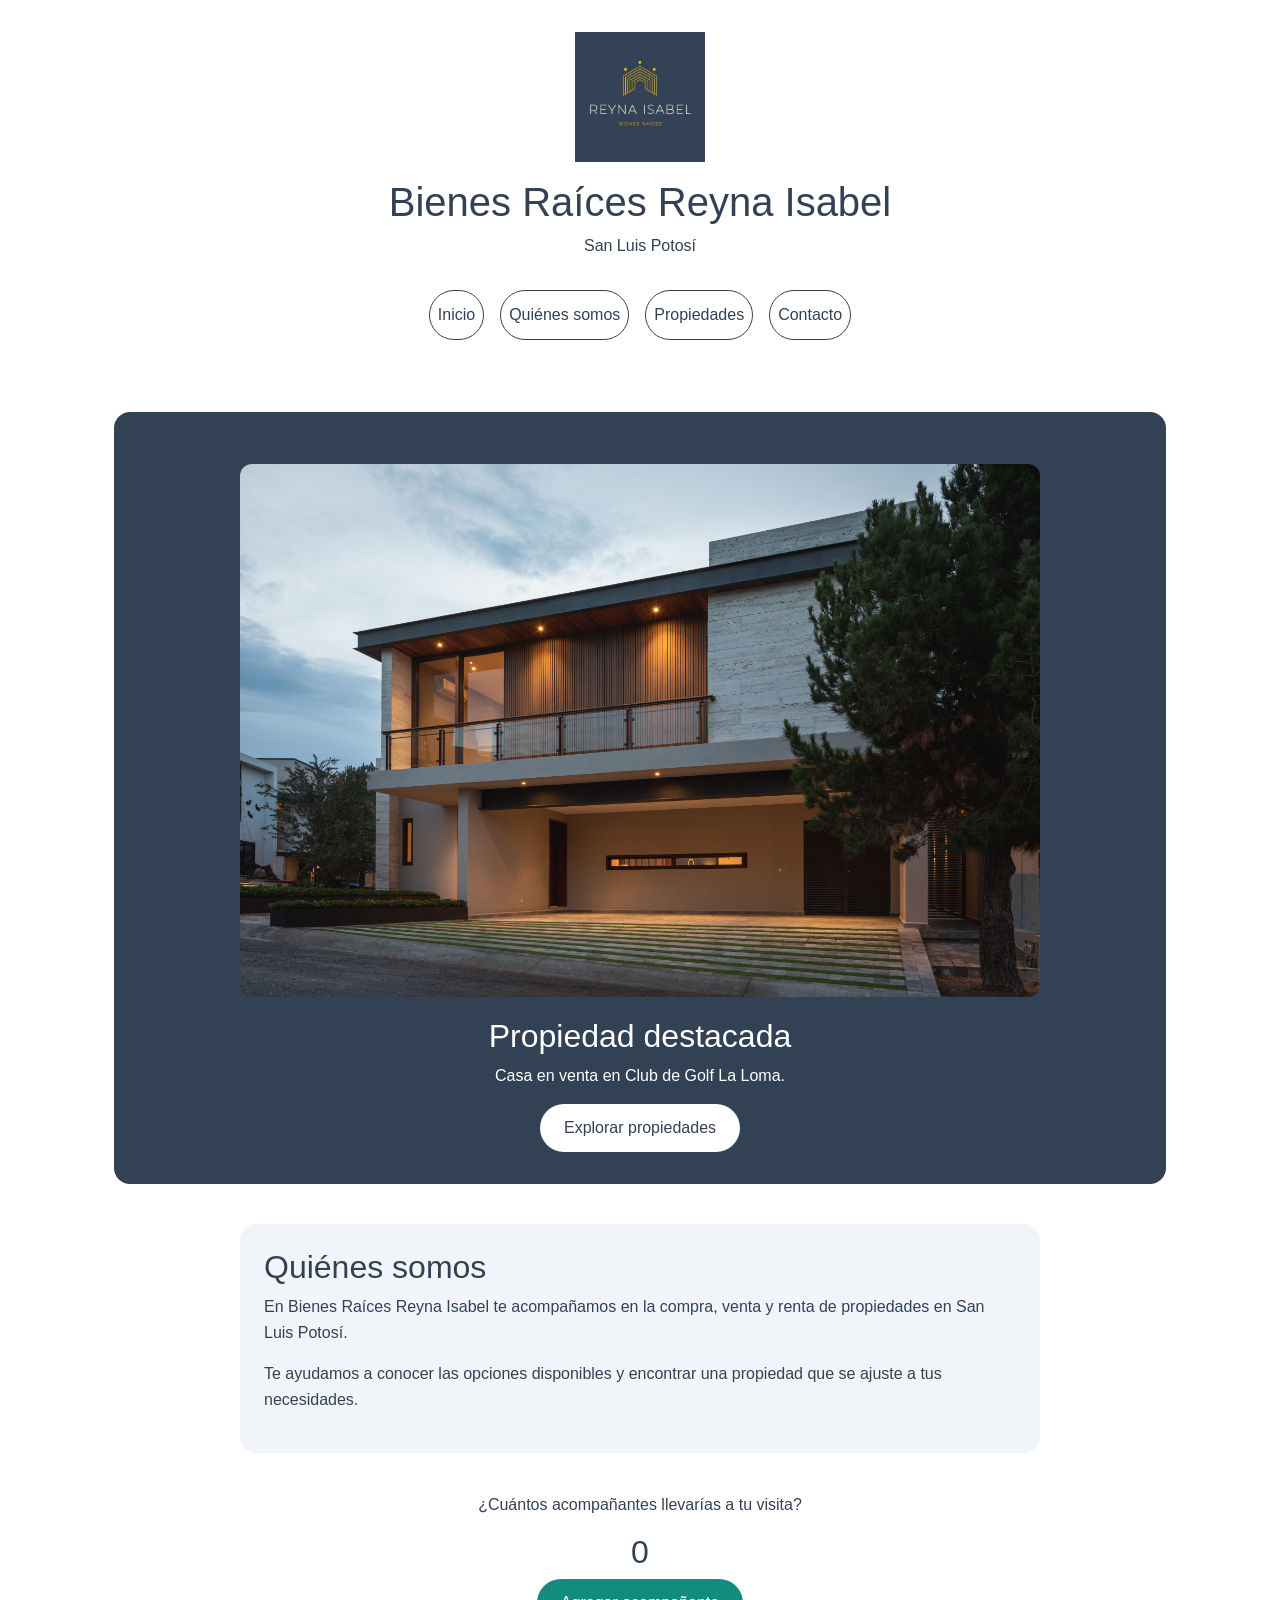
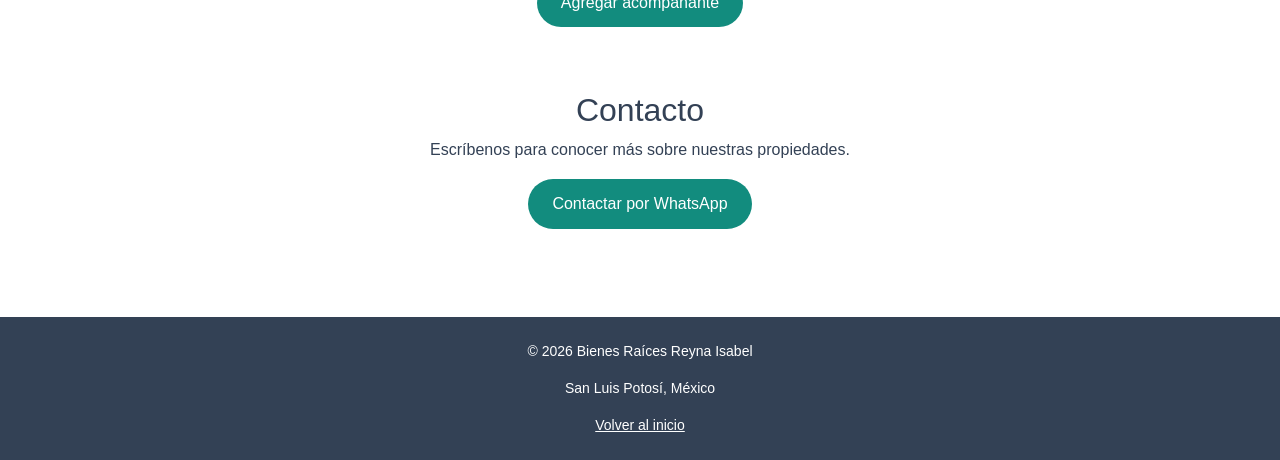
<file: index.html>
<!DOCTYPE html>
<html lang="es">
<head>
    <meta charset="UTF-8">

    <meta name="viewport"
          content="width=device-width, initial-scale=1.0">

    <title>Bienes Raíces Reyna Isabel</title>

    <!-- Bootstrap -->
    <link
        href="https://cdn.jsdelivr.net/npm/bootstrap@5.3.8/dist/css/bootstrap.min.css"
        rel="stylesheet">

    <!-- Animaciones AOS -->
    <link
        rel="stylesheet"
        href="https://unpkg.com/aos@2.3.1/dist/aos.css">

    <!-- Nuestros estilos -->
    <link rel="stylesheet" href="style.css">
</head>
<body>
    <header id="inicio">
    <img
    src="images/logo.jpeg"
    alt="Logo de Bienes Raíces Reyna Isabel"
    class="logo"
>
        <!--<h1>Bienes Raíces Reyna Isabel</h1> -->
        <h1 data-aos="fade-up">Bienes Raíces Reyna Isabel</h1>
        <p>San Luis Potosí</p>

        <nav class="navbar navbar-expand-lg navbar-light">
            <div class="container-fluid">

                <button
                    class="navbar-toggler"
                    type="button"
                    data-bs-toggle="collapse"
                    data-bs-target="#menuPrincipal"
                    aria-controls="menuPrincipal"
                    aria-expanded="false"
                    aria-label="Mostrar navegación">

                    <span class="navbar-toggler-icon"></span>
                </button>

            <div
                    class="collapse navbar-collapse justify-content-center"
                    id="menuPrincipal">

                <div class="navbar-nav">

                    <a class="nav-link" href="#inicio">
                        Inicio
                    </a>

                    <a class="nav-link" href="#quienes-somos">
                        Quiénes somos
                    </a>

                    <a class="nav-link" href="propiedades.html">
                        Propiedades
                    </a>

                    <a class="nav-link" href="#contacto">
                        Contacto
                    </a>

                    </div>
            </div>

            </div>
        </nav>
    </header>

    <main>
        <section class="propiedad-destacada">
            <img src="images/La Paloma-9.jpg" alt="Fachada de la casa en venta en Club de Golf La Loma" class="imagen-destacada">
            <h2>Propiedad destacada</h2>
            <p>Casa en venta en Club de Golf La Loma.</p>
            <a href="propiedades.html" class="boton">
                 Explorar propiedades
             </a>
        </section>
        <section id="quienes-somos">
            <!--<h2>Quiénes somos</h2> -->
            <h2 data-aos="fade-up">Quiénes somos</h2>
            <p data-aos="fade-up"> <!-- Quitar el data aos y solo dejar <p> para quitar efecto -->
               En Bienes Raíces Reyna Isabel te acompañamos en la
               compra, venta y renta de propiedades en San Luis Potosí.
            </p>
            <p data-aos="fade-up"> <!-- Quitar el data aos y solo dejar <p> para quitar efecto -->
                Te ayudamos a conocer las opciones disponibles y 
                encontrar una propiedad que se ajuste a tus necesidades.
            </p>
        </section>
        <section id="acompanantes">
            <p>¿Cuántos acompañantes llevarías a tu visita?</p>

            <h2 id="contador">0</h2>

            <button id="agregar-acompanante"
            type="button"
            class="boton boton-contacto">
             Agregar acompañante
            </button>
        </section>
        <section id="contacto">
            <h2>Contacto</h2>
            <p>Escríbenos para conocer más sobre nuestras propiedades.</p>

            <a href="https://wa.me/5214444917647"
            class="boton boton-contacto"
            target="_blank"
            rel="noopener noreferrer">
                 Contactar por WhatsApp
            </a>
        </section>
    </main>
    <footer>
            <p>&copy; 2026 Bienes Raíces Reyna Isabel</p>
            <p>San Luis Potosí, México</p>
            <a href="#inicio">Volver al inicio</a>
    </footer>
   <!-- JavaScript de Bootstrap -->
    <script
    src="https://cdn.jsdelivr.net/npm/bootstrap@5.3.8/dist/js/bootstrap.bundle.min.js">
    </script>

    <!-- JavaScript de AOS -->
    <script src="https://unpkg.com/aos@2.3.1/dist/aos.js"></script>

    <script>
    AOS.init({
        duration: 600,
        once: true
    });
    </script>

    <!-- Nuestro JavaScript -->
    <script src="script.js"></script>
</body>
</html>
</file>
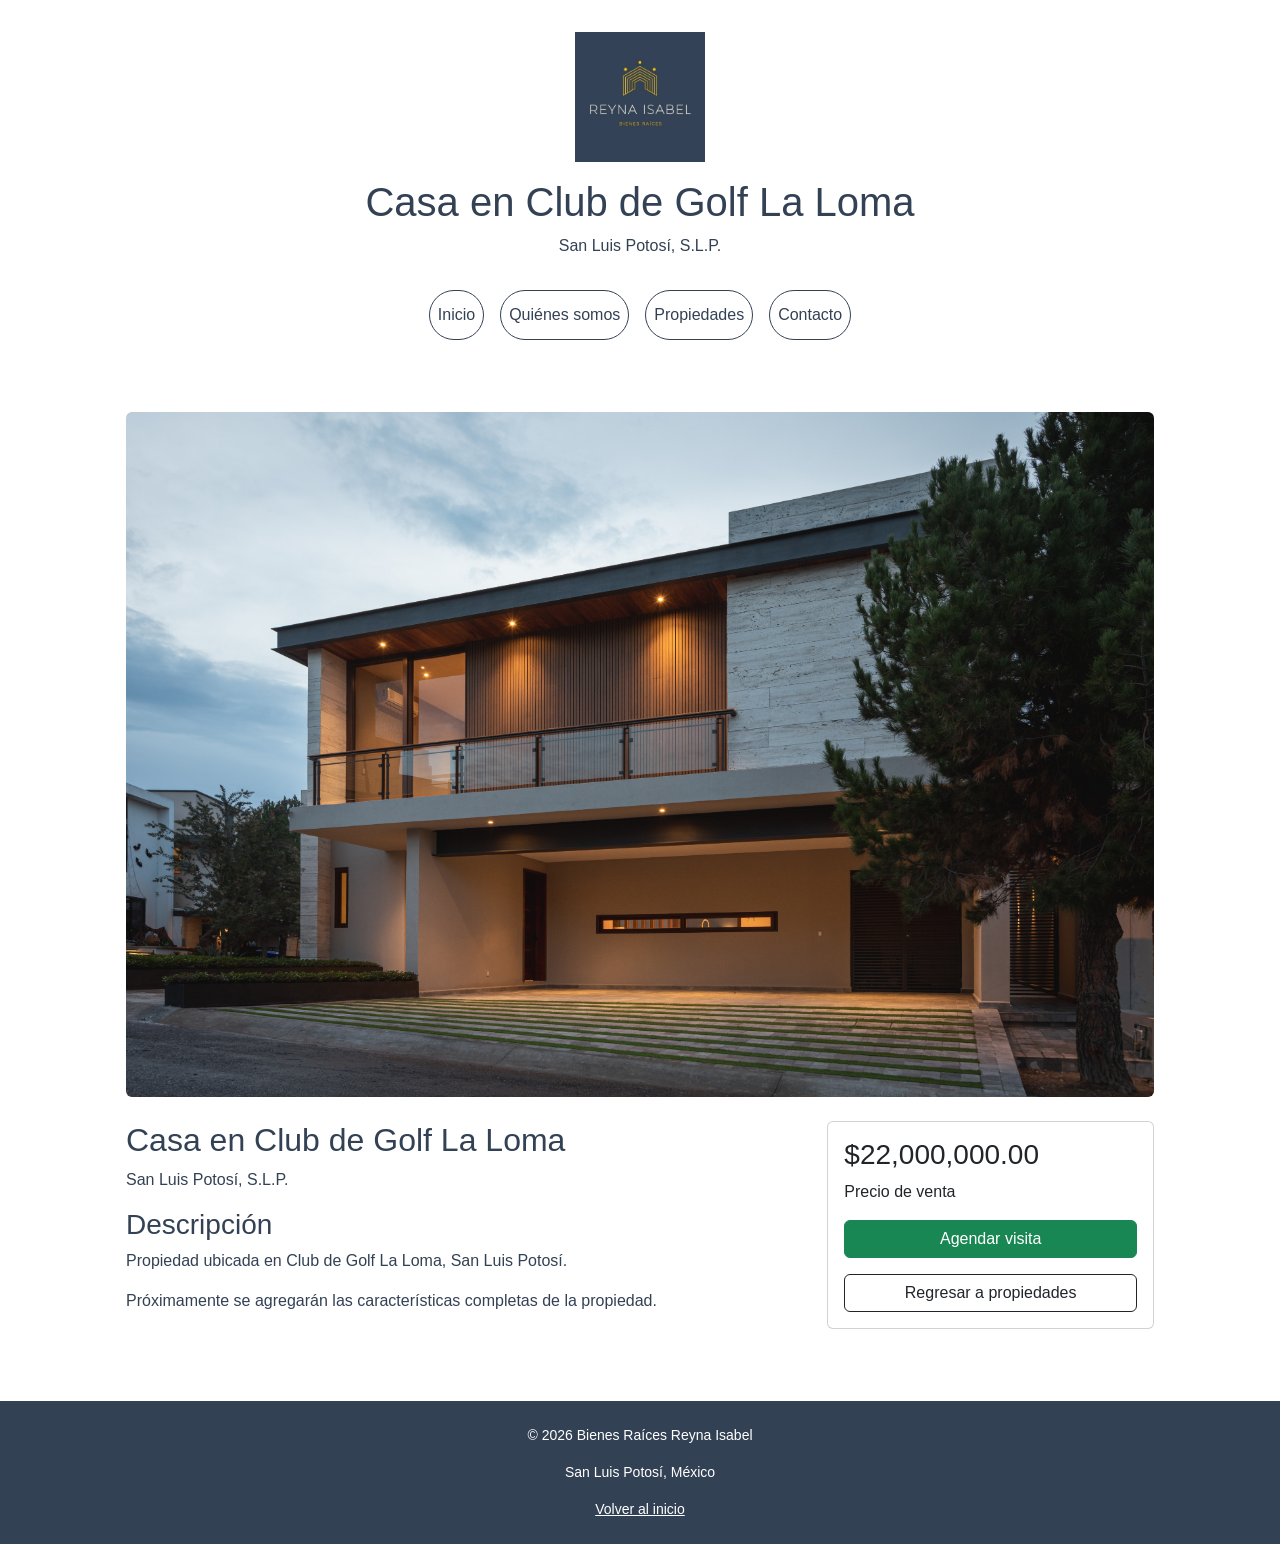
<file: propiedad-la-loma.html>
<!DOCTYPE html>
<html lang="es">

<head>
    <meta charset="UTF-8">

    <meta name="viewport"
          content="width=device-width, initial-scale=1.0">

    <title>Casa en Club de Golf La Loma | Bienes Raíces Reyna Isabel</title>

    <!-- Bootstrap -->
    <link
        href="https://cdn.jsdelivr.net/npm/bootstrap@5.3.8/dist/css/bootstrap.min.css"
        rel="stylesheet">

    <!-- Animaciones AOS -->
    <link
        rel="stylesheet"
        href="https://unpkg.com/aos@2.3.1/dist/aos.css">

    <!-- Nuestros estilos -->
    <link rel="stylesheet" href="style.css">
</head>

<body>

    <header id="inicio">

        <img
            src="images/logo.jpeg"
            alt="Logo de Bienes Raíces Reyna Isabel"
            class="logo">

        <h1 data-aos="fade-up">
            Casa en Club de Golf La Loma
        </h1>

        <p>San Luis Potosí, S.L.P.</p>

        <nav class="navbar navbar-expand-lg navbar-light">

            <div class="container-fluid">

                <button
                    class="navbar-toggler"
                    type="button"
                    data-bs-toggle="collapse"
                    data-bs-target="#menuPrincipal"
                    aria-controls="menuPrincipal"
                    aria-expanded="false"
                    aria-label="Mostrar navegación">

                    <span class="navbar-toggler-icon"></span>

                </button>

                <div
                    class="collapse navbar-collapse justify-content-center"
                    id="menuPrincipal">

                    <div class="navbar-nav">

                        <a class="nav-link" href="index.html">
                            Inicio
                        </a>

                        <a class="nav-link" href="index.html#quienes-somos">
                            Quiénes somos
                        </a>

                        <a class="nav-link" href="propiedades.html">
                            Propiedades
                        </a>

                        <a class="nav-link" href="index.html#contacto">
                            Contacto
                        </a>

                    </div>

                </div>

            </div>

        </nav>

    </header>


    <main>

        <section class="container mb-5">

            <!-- Fotografía principal -->
            <div class="text-center mb-4">

                <img
                    src="images/La Paloma-9.jpg"
                    alt="Fachada de casa en Club de Golf La Loma"
                    class="img-fluid rounded">

            </div>


            <!-- Información de la propiedad -->
            <div class="row">

                <div class="col-lg-8">

                    <h2>
                        Casa en Club de Golf La Loma
                    </h2>

                    <p>
                        San Luis Potosí, S.L.P.
                    </p>

                    <h3>
                        Descripción
                    </h3>

                    <p>
                        Propiedad ubicada en Club de Golf La Loma,
                        San Luis Potosí.
                    </p>

                    <p>
                        Próximamente se agregarán las características
                        completas de la propiedad.
                    </p>

                </div>


                <div class="col-lg-4">

                    <div class="card">

                        <div class="card-body">

                            <h3 class="card-title">
                                $22,000,000.00
                            </h3>

                            <p class="card-text">
                                Precio de venta
                            </p>

                            <a
                                href="https://wa.me/5214444917647"
                                class="btn btn-success w-100 mb-3"
                                target="_blank"
                                rel="noopener noreferrer">

                                Agendar visita
                            </a>

                            <a
                                href="propiedades.html"
                                class="btn btn-outline-dark w-100">

                                Regresar a propiedades
                            </a>

                        </div>

                    </div>

                </div>

            </div>

        </section>

    </main>


    <footer>

        <p>
            &copy; 2026 Bienes Raíces Reyna Isabel
        </p>

        <p>
            San Luis Potosí, México
        </p>

        <a href="index.html">
            Volver al inicio
        </a>

    </footer>


    <!-- JavaScript de Bootstrap -->
    <script
        src="https://cdn.jsdelivr.net/npm/bootstrap@5.3.8/dist/js/bootstrap.bundle.min.js">
    </script>

    <!-- JavaScript de AOS -->
    <script src="https://unpkg.com/aos@2.3.1/dist/aos.js"></script>

    <script>
        AOS.init({
            duration: 600,
            once: true
        });
    </script>

</body>

</html>
</file>
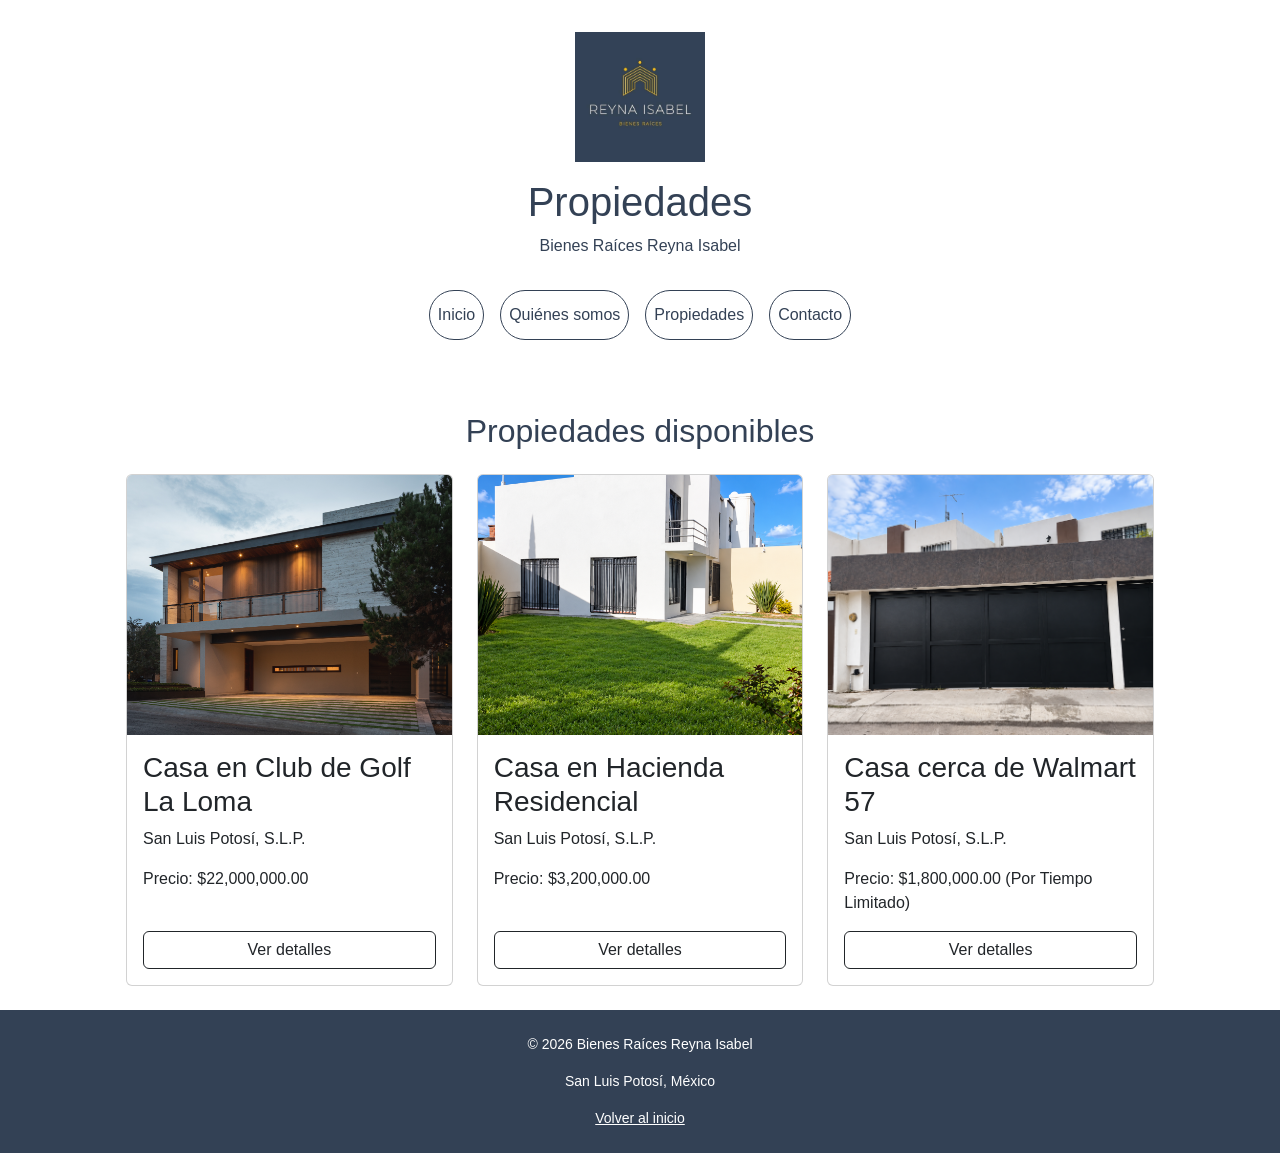
<file: propiedades.html>
<!DOCTYPE html>
<html lang="es">

<head>
    <meta charset="UTF-8">

    <meta name="viewport"
          content="width=device-width, initial-scale=1.0">

    <title>Propiedades | Bienes Raíces Reyna Isabel</title>

    <!-- Bootstrap -->
    <link
        href="https://cdn.jsdelivr.net/npm/bootstrap@5.3.8/dist/css/bootstrap.min.css"
        rel="stylesheet">

    <!-- Animaciones AOS -->
    <link
        rel="stylesheet"
        href="https://unpkg.com/aos@2.3.1/dist/aos.css">

    <!-- Nuestros estilos -->
    <link rel="stylesheet" href="style.css">
</head>

<body>

    <header id="inicio">

        <img
            src="images/logo.jpeg"
            alt="Logo de Bienes Raíces Reyna Isabel"
            class="logo">

        <h1 data-aos="fade-up">
            Propiedades
        </h1>

        <p>Bienes Raíces Reyna Isabel</p>

        <nav class="navbar navbar-expand-lg navbar-light">
            <div class="container-fluid">

                <button
                    class="navbar-toggler"
                    type="button"
                    data-bs-toggle="collapse"
                    data-bs-target="#menuPrincipal"
                    aria-controls="menuPrincipal"
                    aria-expanded="false"
                    aria-label="Mostrar navegación">

                    <span class="navbar-toggler-icon"></span>
                </button>

                <div
                    class="collapse navbar-collapse justify-content-center"
                    id="menuPrincipal">

                    <div class="navbar-nav">

                        <a class="nav-link" href="index.html">
                            Inicio
                        </a>

                        <a class="nav-link" href="index.html#quienes-somos">
                            Quiénes somos
                        </a>

                        <a class="nav-link" href="propiedades.html">
                            Propiedades
                        </a>

                        <a class="nav-link" href="index.html#contacto">
                            Contacto
                        </a>

                    </div>
                </div>

            </div>
        </nav>

    </header>

    <main>

        <section class="container">

            <h2 class="text-center mb-4">
                Propiedades disponibles
            </h2>

            <div class="row g-4">

            <!-- Propiedad 1 -->
            <div class="col-12 col-md-6 col-lg-4">

                <div class="card h-100">

                    <img
                        src="images/La Paloma-9.jpg"
                        class="card-img-top"
                        alt="Casa en Club de Golf La Loma">

                    <div class="card-body d-flex flex-column">

                        <h3 class="card-title">
                            Casa en Club de Golf La Loma
                        </h3>

                        <p class="card-text">
                        San Luis Potosí, S.L.P.
                        </p>

                        <p class="card-text">
                        Precio: $22,000,000.00
                        </p>

                        <a
                            href="propiedad-la-loma.html"
                            class="btn btn-outline-dark mt-auto">

                             Ver detalles
                        </a>

                     </div>

                </div>

            </div>


            <!-- Propiedad 2 -->
            <div class="col-12 col-md-6 col-lg-4">

                <div class="card h-100">

                    <img
                        src="images/casa-hacienda-residencial.png"
                        class="card-img-top"
                        alt="Fachada de Casa Hacienda Residencial">

                    <div class="card-body d-flex flex-column">

                    <h3 class="card-title">
                        Casa en Hacienda Residencial
                    </h3>

                    <p class="card-text">
                        San Luis Potosí, S.L.P.
                    </p>

                    <p class="card-text">
                         Precio: $3,200,000.00
                    </p>

                    <button type="button" class="btn btn-outline-dark mt-auto">
                        Ver detalles
                    </button>

                    </div>

                </div>

            </div>


            <!-- Propiedad 3 -->
            <div class="col-12 col-md-6 col-lg-4">

                <div class="card h-100">

                    <img
                        src="images/casa-walmart-57.png"
                        class="card-img-top"
                        alt="Fachada de Casa Walmart 57">

                    <div class="card-body d-flex flex-column">

                    <h3 class="card-title">
                        Casa cerca de Walmart 57
                    </h3>

                    <p class="card-text">
                        San Luis Potosí, S.L.P.
                    </p>

                    <p class="card-text">
                         Precio: $1,800,000.00 (Por Tiempo Limitado)
                    </p>

                    <button type="button" class="btn btn-outline-dark mt-auto">
                        Ver detalles
                    </button>

                    </div>

                </div>

            </div>
        </section>

    </main>

    <footer>

        <p>
            &copy; 2026 Bienes Raíces Reyna Isabel
        </p>

        <p>
            San Luis Potosí, México
        </p>

        <a href="index.html">
            Volver al inicio
        </a>

    </footer>


    <!-- JavaScript de Bootstrap -->
    <script
        src="https://cdn.jsdelivr.net/npm/bootstrap@5.3.8/dist/js/bootstrap.bundle.min.js">
    </script>

    <!-- JavaScript de AOS -->
    <script src="https://unpkg.com/aos@2.3.1/dist/aos.js"></script>

    <script>
        AOS.init({
            duration: 600,
            once: true
        });
    </script>

</body>

</html>
</file>
<file: style.css>
body {
    font-family: Arial, sans-serif;
    margin: 0;
    color: #334155;
}

header {
    text-align: center;
    padding: 32px 20px;
}

.navbar-nav .nav-link {
    display: inline-block;
    margin: 8px;
    padding: 12px 32px;
    border: 1px solid #334155;
    border-radius: 30px;
    color: #334155;
    text-decoration: none;
    background-color: transparent;
}

/* Ajustes para el menú de Bootstrap */
.navbar-toggler {
    margin: 0 auto;
}

.navbar-nav {
    text-align: center;
}


main {
    padding: 24px;
    max-width: 1100px;
    margin: 0 auto;
    box-sizing: border-box;
}
.logo {
    width: 130px;
    max-width: 100%;
    height: auto;
    display: block;
    margin: 0 auto 16px;
}
.propiedad-destacada {
    background-color: #334155;
    color: #ffffff;
    padding: 32px 24px;
    margin-bottom: 40px;
    border-radius: 16px;
    text-align: center;
}

.boton {
    display: inline-block;
    background-color: #ffffff;
    color: #334155;
    padding: 12px 24px;
    border-radius: 30px;
    text-decoration: none;
}
.imagen-destacada {
    display: block;
    width: 100%;
    max-width: 800px;
    height: auto;
    margin: 20px auto;
    border-radius: 12px;
}
#quienes-somos {
    background-color: #f1f5f9;
    max-width: 800px;
    margin: 0 auto 40px;
    padding: 24px;
    border-radius: 16px;
    line-height: 1.6;
}
footer {
    background-color: #334155;
    color: #ffffff;
    text-align: center;
    padding: 24px;
    font-size: 14px;
}

footer a {
    color: #ffffff;
}
#contacto {
    max-width: 800px;
    margin: 0 auto 40px;
    padding: 24px;
    text-align: center;
    line-height: 1.6;
}

.boton-contacto {
    background-color: #128c7e;
    color: #ffffff;
}
@media (max-width: 600px) {
    header {
        padding: 24px 16px;
    }

    h1 {
        font-size: 26px;
    }

    .navbar-nav .nav-link {
        display: block;
        width: fit-content;
        margin: 8px auto;
        padding: 12px 16px;
    }

    main {
        padding: 16px;
    }

    .propiedad-destacada {
        padding: 24px 16px;
    }

    #quienes-somos,
    #contacto {
        padding: 20px;
    }
}
#acompanantes {
    text-align: center;
    margin-bottom: 40px;
}

#agregar-acompanante {
    border: 0;
    font: inherit;
    cursor: pointer;
}
/* Imágenes de las propiedades */
.card-img-top {
    width: 100%;
    height: 260px;
    object-fit: cover;
}
</file>
